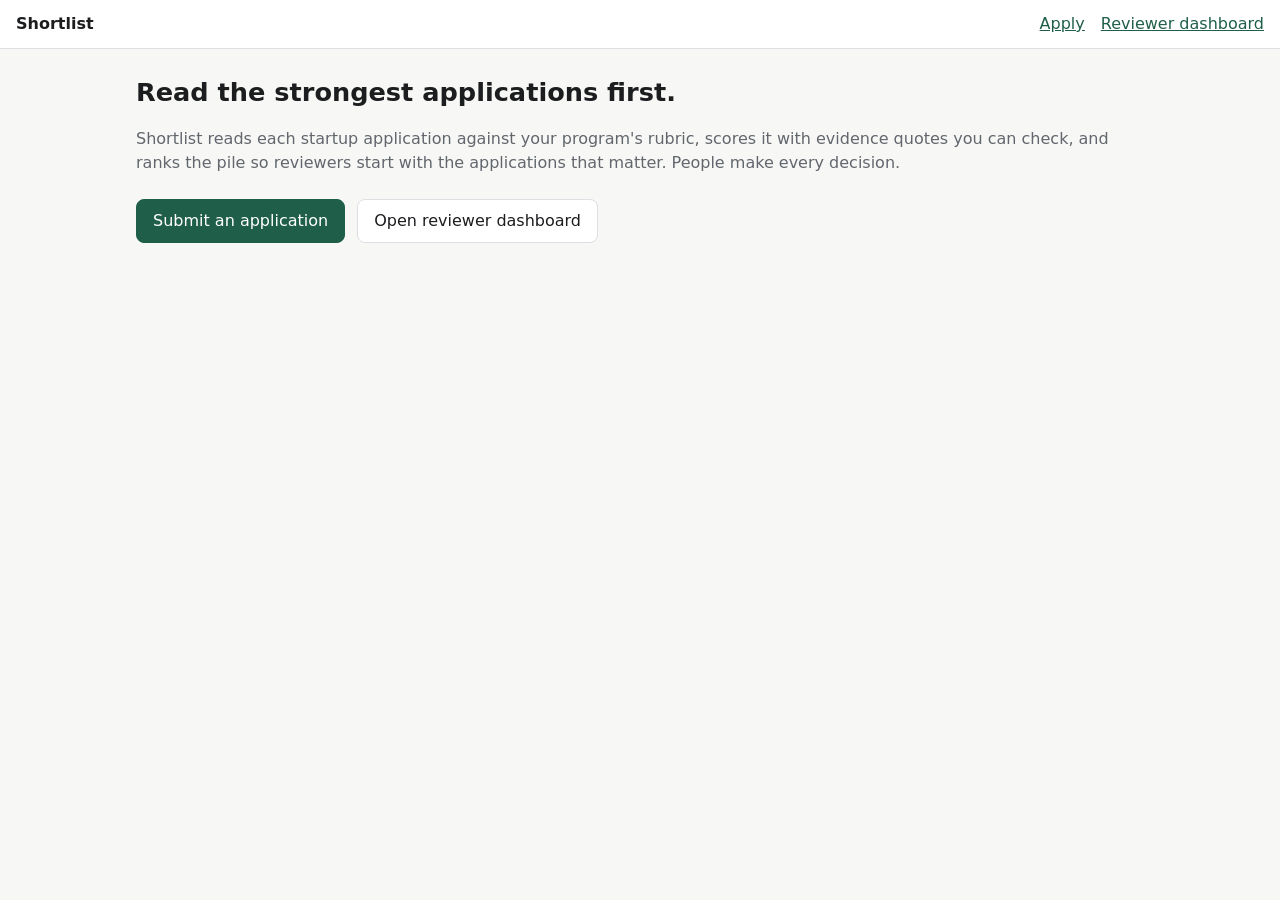
<file: frontend/index.html>
<!doctype html>
<html lang="en">
<head>
  <meta charset="utf-8">
  <meta name="viewport" content="width=device-width, initial-scale=1">
  <title>Shortlist: application triage for incubators</title>
  <link rel="stylesheet" href="css/base.css">
</head>
<body>
  <header class="site">
    <a class="brand" href="index.html">Shortlist</a>
    <a href="apply.html">Apply</a>
    <a href="dashboard.html">Reviewer dashboard</a>
  </header>
  <main>
    <h1>Read the strongest applications first.</h1>
    <p class="muted">Shortlist reads each startup application against your program's rubric, scores it with evidence quotes you can check, and ranks the pile so reviewers start with the applications that matter. People make every decision.</p>
    <!-- TODO (Amir): hero section, how-it-works in 3 steps, and the "human decides" message -->
    <div class="row" style="margin-top:24px">
      <a class="btn primary" href="apply.html">Submit an application</a>
      <a class="btn" href="dashboard.html">Open reviewer dashboard</a>
    </div>
  </main>
  <script src="js/config.js"></script>
</body>
</html>
</file>
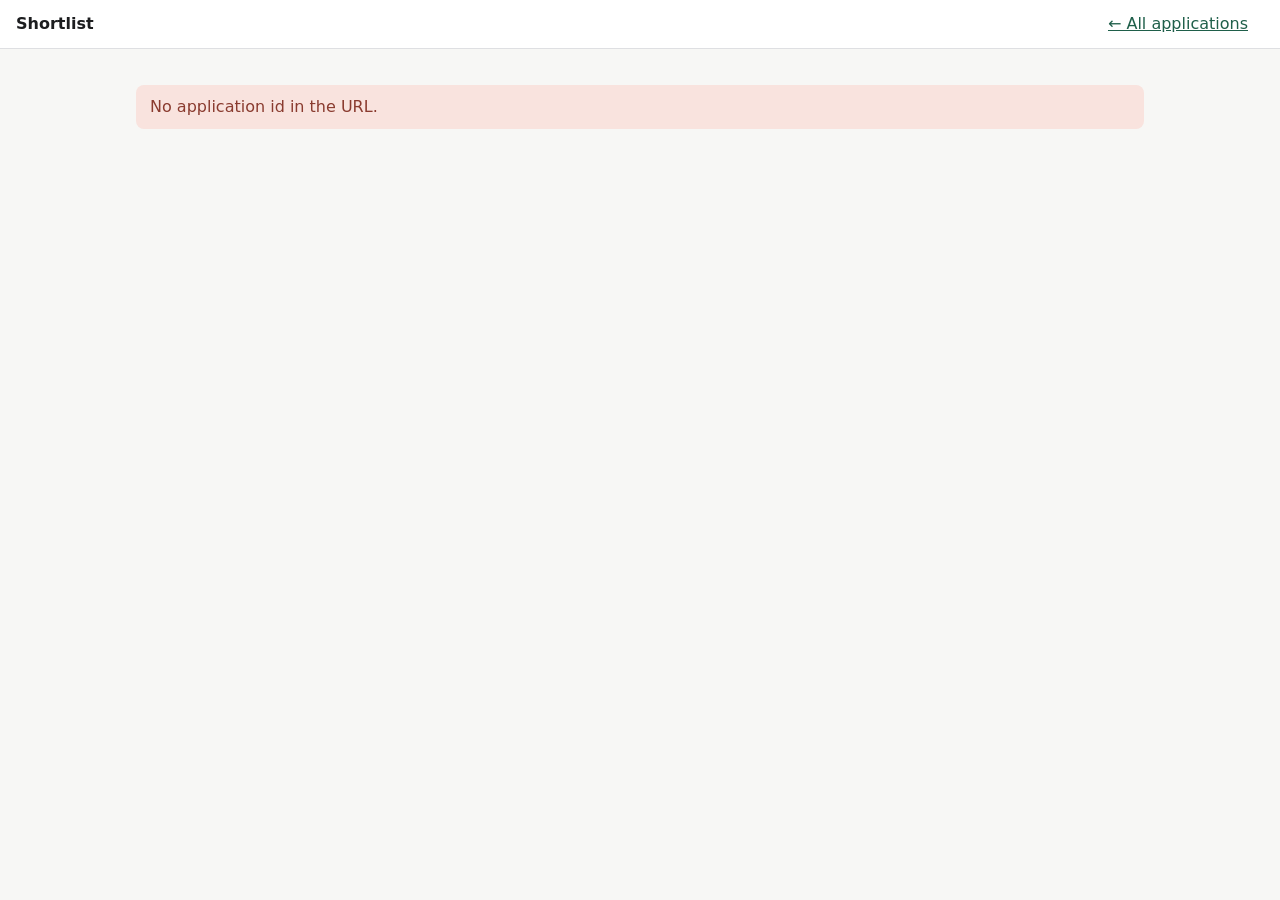
<file: frontend/application.html>
<!doctype html>
<html lang="en">
<head>
  <meta charset="utf-8">
  <meta name="viewport" content="width=device-width, initial-scale=1">
  <title>Application · Shortlist</title>
  <link rel="stylesheet" href="css/base.css">
</head>
<body>
  <header class="site">
    <a class="brand" href="index.html">Shortlist</a>
    <a href="dashboard.html">← All applications</a>
    <span id="mode"></span>
  </header>
  <main>
    <div id="error" class="error" hidden></div>
    <div id="view"></div>
    <!-- TODO (Amir/Aruba): radar or bar chart of criteria, previous/next application buttons, print view -->
  </main>

  <script src="js/config.js"></script>
  <script src="js/api.js"></script>
  <script src="js/ui.js"></script>
  <script>
    const { $, esc, priorityBadge, statusLabel, withAuth, showError } = ui;
    const params = new URLSearchParams(location.search);
    const id = params.get("id");
    const blind = params.get("blind") === "1";
    let timer;

    const list = (arr) => (arr && arr.length ? `<ul class="tight">${arr.map((x) => `<li>${esc(x)}</li>`).join("")}</ul>` : '<span class="muted">None</span>');

    function criteriaRows(ev) {
      return ev.criteria.map((c) => {
        const verify = c.evidence_quote
          ? (c.evidence_verified === true ? '<span class="verify-ok">✓ quote found in application</span>'
             : '<span class="verify-bad">⚠ quote NOT found in application</span>')
          : "";
        const quote = c.evidence_quote ? `<div class="quote ${c.evidence_verified === false ? "unverified" : ""}">“${esc(c.evidence_quote)}” ${verify}</div>` : "";
        return `<tr>
          <td><b>${esc(c.name)}</b><div class="muted">weight ${esc(c.weight)}</div></td>
          <td style="min-width:120px"><span class="score">${esc(c.score)}/5</span><div class="bar"><span style="width:${c.score * 20}%"></span></div></td>
          <td>${esc(c.reasoning)}${quote}</td></tr>`;
      }).join("");
    }

    function render(a) {
      const i = a.input, ev = a.evaluation;
      $("#mode").innerHTML = a.ai_mode === "mock" ? '<span class="badge badge-mock">MOCK AI</span>' : "";
      let html = `<h1>${esc(i.startup_name)}</h1><p class="muted">${esc(i.one_liner)}</p>
        <p class="muted">${esc(i.sector)} · ${esc(i.stage)} · Applicant: ${esc(i.founder_name)}</p>`;

      if (a.status !== "done") {
        html += `<div class="card">${esc(statusLabel[a.status] || a.status)}${a.error ? " — " + esc(a.error) : ""}
          ${a.status === "failed" ? '<div style="margin-top:8px"><button id="retry">Retry analysis</button></div>' : ""}</div>`;
      }
      if (ev) {
        html += `<div class="card row">
            <div><div class="muted">AI review score</div><div class="score" style="font-size:2rem">${esc(Math.round(ev.overall_score))}<span class="muted" style="font-size:1rem">/100</span></div></div>
            <div>${priorityBadge(ev.priority)}<div class="muted">Confidence: ${esc(ev.confidence)} · Completeness: ${esc(Math.round(ev.completeness))}%</div></div>
          </div>`;
        if (ev.injection_detected) html += `<div class="error">Instruction-like text was found in this application and ignored by the AI. Review it manually.</div>`;
        if (ev.warnings.length) html += `<div class="error">${ev.warnings.map(esc).join("<br>")}</div>`;
        html += `<h2>Summary</h2><p>${esc(ev.summary)}</p>
          <h2>Scorecard</h2><div class="table-wrap"><table><thead><tr><th>Criterion</th><th>Score</th><th>Reasoning and evidence</th></tr></thead><tbody>${criteriaRows(ev)}</tbody></table></div>
          <div class="grid grid-2">
            <div class="card"><h2 style="margin-top:0">Strengths</h2>${list(ev.strengths)}</div>
            <div class="card"><h2 style="margin-top:0">Risks</h2>${list(ev.risks)}</div>
            <div class="card"><h2 style="margin-top:0">Riskiest assumptions</h2>${list(ev.riskiest_assumptions)}</div>
            <div class="card"><h2 style="margin-top:0">Suggested interview questions</h2>${list(ev.interview_questions)}</div>
            <div class="card"><h2 style="margin-top:0">Red flags</h2>${list(ev.red_flags)}</div>
            <div class="card"><h2 style="margin-top:0">Missing information</h2>${list(ev.missing_info)}</div>
          </div>`;
      }
      html += `<h2>Application</h2><div class="card">${["problem","solution","target_customers","traction","business_model","team_background","ask"].map(
        (f) => i[f] ? `<p><b>${esc(f.replace(/_/g, " "))}</b><br>${esc(i[f])}</p>` : "").join("")}
        ${a.has_deck ? '<button id="deck">Open pitch deck (PDF)</button>' : '<span class="muted">No deck attached.</span>'}</div>`;

      const d = a.decision;
      html += `<h2>Reviewer decision</h2><div class="card">
        ${d ? `<p>Current: <b>${esc(d.decision)}</b> by ${esc(d.reviewer)}${d.note ? " — " + esc(d.note) : ""}</p>` : ""}
        <div class="row">
          <select id="decision"><option value="shortlist">Shortlist</option><option value="interview">Interview</option><option value="hold">Hold</option><option value="decline">Decline</option></select>
          <input id="note" placeholder="Note (optional)" style="flex:1;min-width:200px" maxlength="2000">
          <input id="reviewer" placeholder="Your name" style="max-width:180px" maxlength="120">
          <button id="save" class="primary">Save decision</button>
        </div></div>`;

      $("#view").innerHTML = html;
      if (d) { $("#decision").value = d.decision; }
      const deckBtn = $("#deck");
      if (deckBtn) deckBtn.onclick = () => withAuth(() => api.openDeck(a.id)).catch((e) => showError($("#error"), e));
      const retry = $("#retry");
      if (retry) retry.onclick = async () => { await withAuth(() => api.reanalyze(a.id)); load(); };
      $("#save").onclick = async () => {
        try {
          await withAuth(() => api.decide(a.id, { decision: $("#decision").value, note: $("#note").value, reviewer: $("#reviewer").value }));
          load();
        } catch (e) { showError($("#error"), e); }
      };
    }

    async function load() {
      if (!id) return showError($("#error"), new Error("No application id in the URL."));
      $("#error").hidden = true;
      try {
        const a = await withAuth(() => api.get(id, blind));
        render(a);
        clearTimeout(timer);
        if (a.status === "pending" || a.status === "analyzing") timer = setTimeout(load, 2500);
      } catch (e) { showError($("#error"), e); }
    }
    load();
  </script>
</body>
</html>
</file>
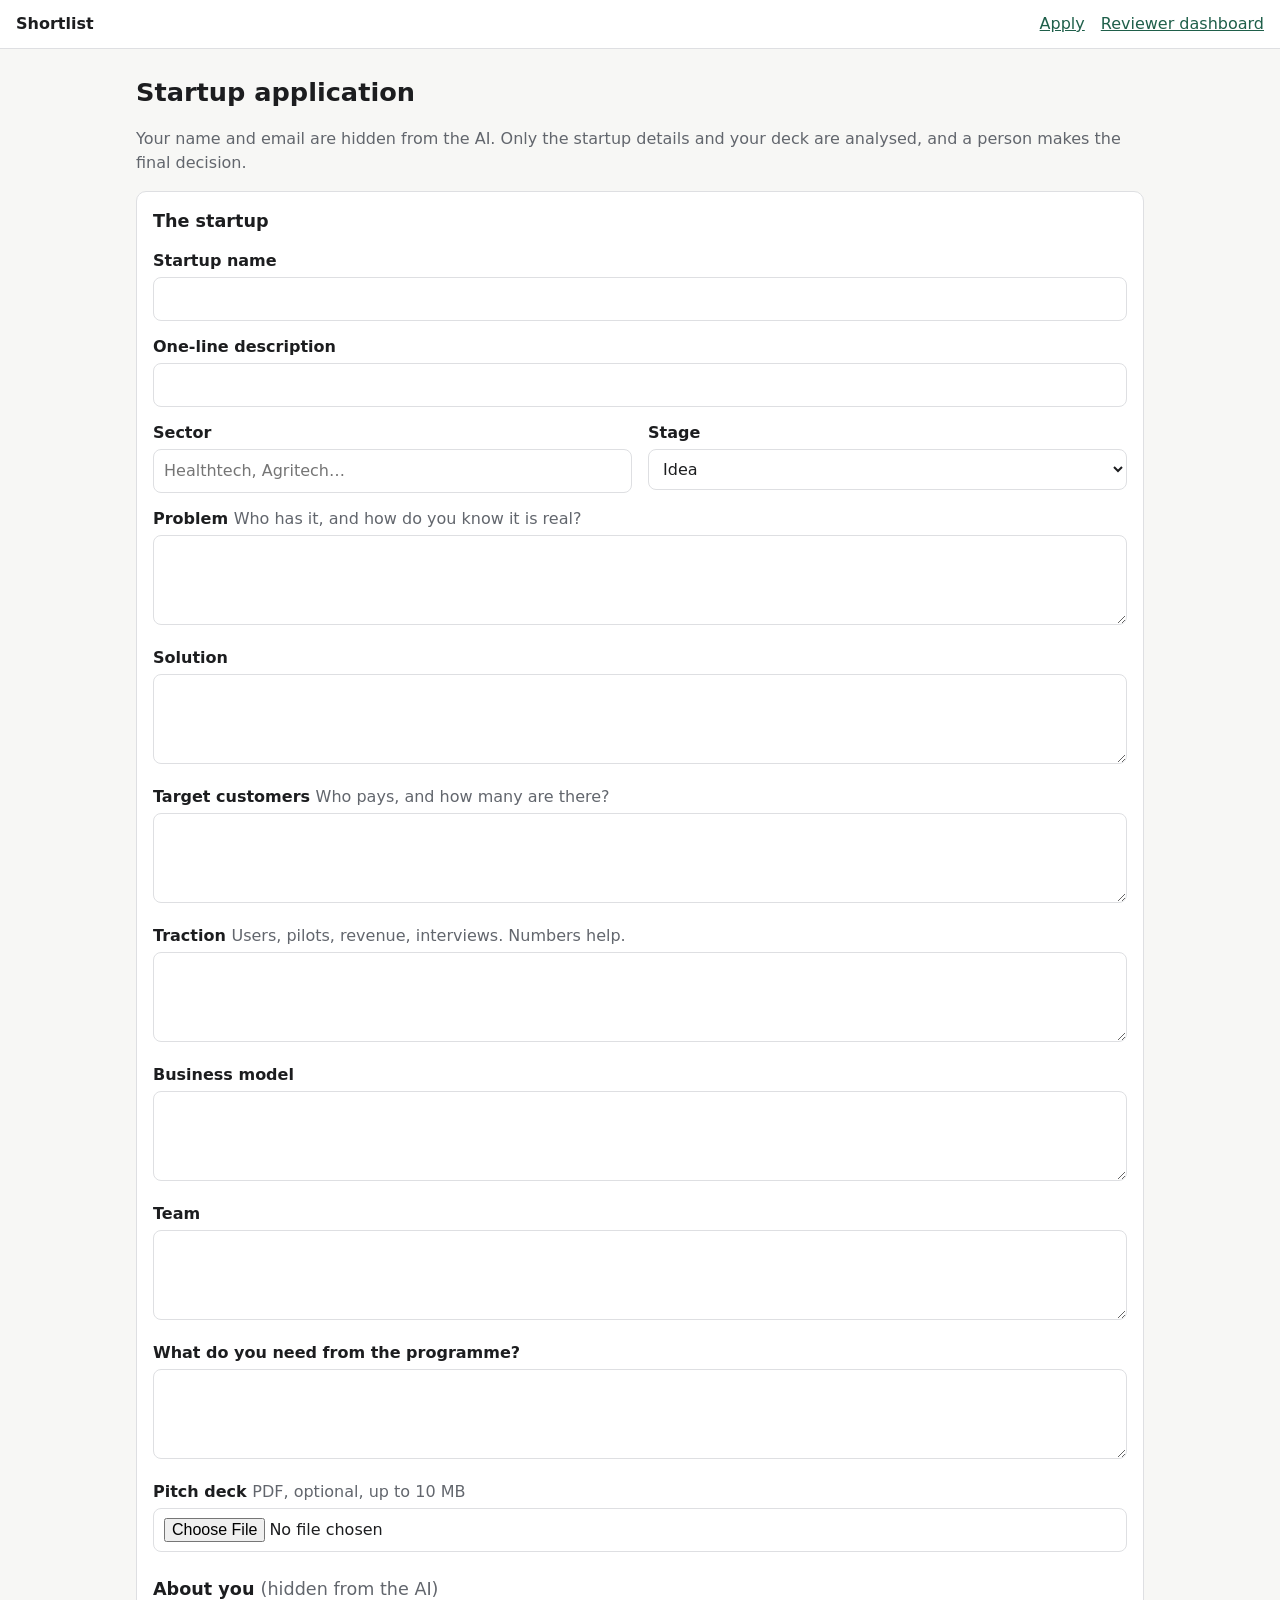
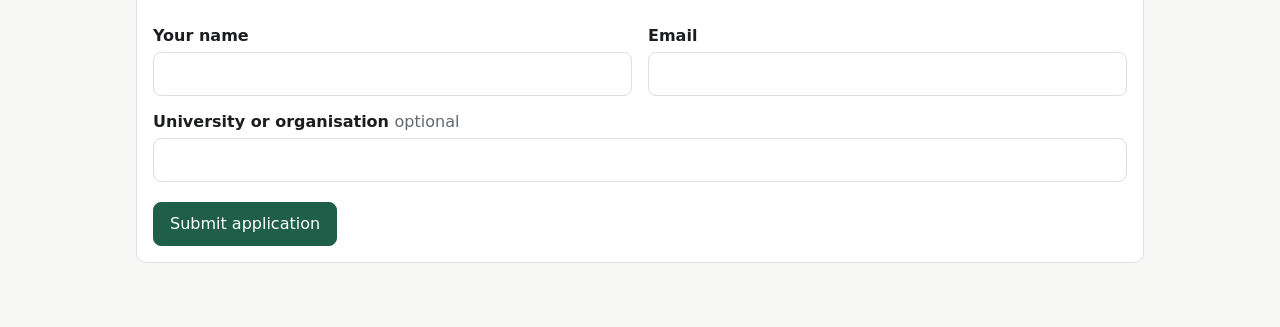
<file: frontend/apply.html>
<!doctype html>
<html lang="en">
<head>
  <meta charset="utf-8">
  <meta name="viewport" content="width=device-width, initial-scale=1">
  <title>Apply · Shortlist</title>
  <link rel="stylesheet" href="css/base.css">
</head>
<body>
  <header class="site">
    <a class="brand" href="index.html">Shortlist</a>
    <a href="apply.html">Apply</a>
    <a href="dashboard.html">Reviewer dashboard</a>
  </header>
  <main>
    <h1>Startup application</h1>
    <p class="muted">Your name and email are hidden from the AI. Only the startup details and your deck are analysed, and a person makes the final decision.</p>

    <div id="error" class="error" hidden></div>
    <div id="done" class="ok" hidden>
      Application received. Reference: <b id="ref"></b>. The reviewers will take it from here.
      <div style="margin-top:8px"><a href="apply.html">Submit another</a></div>
    </div>

    <form id="form" class="card" novalidate>
      <h2 style="margin-top:0">The startup</h2>
      <label for="startup_name">Startup name</label>
      <input id="startup_name" name="startup_name" required maxlength="120">

      <label for="one_liner">One-line description</label>
      <input id="one_liner" name="one_liner" required maxlength="300">

      <div class="grid grid-2">
        <div><label for="sector">Sector</label><input id="sector" name="sector" maxlength="80" placeholder="Healthtech, Agritech…"></div>
        <div><label for="stage">Stage</label>
          <select id="stage" name="stage">
            <option value="idea">Idea</option><option value="prototype">Prototype</option>
            <option value="mvp">MVP</option><option value="launched">Launched</option><option value="revenue">Earning revenue</option>
          </select></div>
      </div>

      <label for="problem">Problem <span class="hint">Who has it, and how do you know it is real?</span></label>
      <textarea id="problem" name="problem" required maxlength="4000"></textarea>
      <label for="solution">Solution</label>
      <textarea id="solution" name="solution" required maxlength="4000"></textarea>
      <label for="target_customers">Target customers <span class="hint">Who pays, and how many are there?</span></label>
      <textarea id="target_customers" name="target_customers" maxlength="3000"></textarea>
      <label for="traction">Traction <span class="hint">Users, pilots, revenue, interviews. Numbers help.</span></label>
      <textarea id="traction" name="traction" maxlength="3000"></textarea>
      <label for="business_model">Business model</label>
      <textarea id="business_model" name="business_model" maxlength="3000"></textarea>
      <label for="team_background">Team</label>
      <textarea id="team_background" name="team_background" maxlength="3000"></textarea>
      <label for="ask">What do you need from the programme?</label>
      <textarea id="ask" name="ask" maxlength="2000"></textarea>

      <label for="deck">Pitch deck <span class="hint">PDF, optional, up to 10 MB</span></label>
      <input id="deck" name="deck" type="file" accept="application/pdf">

      <h2>About you <span class="muted" style="font-weight:400">(hidden from the AI)</span></h2>
      <div class="grid grid-2">
        <div><label for="founder_name">Your name</label><input id="founder_name" name="founder_name" required maxlength="120"></div>
        <div><label for="founder_email">Email</label><input id="founder_email" name="founder_email" type="email" required maxlength="200"></div>
      </div>
      <label for="organization">University or organisation <span class="hint">optional</span></label>
      <input id="organization" name="organization" maxlength="160">

      <div class="row" style="margin-top:20px">
        <button id="submit" class="primary" type="submit">Submit application</button>
        <button id="fill" type="button" hidden>Fill example (demo)</button>
      </div>
      <!-- TODO (Aruba/Hafsa): inline field validation messages, character counters, loading state polish -->
    </form>
  </main>

  <script src="js/config.js"></script>
  <script src="js/api.js"></script>
  <script src="js/ui.js"></script>
  <script>
    const { $, showError } = ui;
    const FIELDS = ["startup_name","one_liner","sector","stage","problem","solution","target_customers",
                    "traction","business_model","team_background","ask","founder_name","founder_email","organization"];

    // Demo helper: open apply.html?demo=1 to show a "Fill example" button (for live demos, so nobody types on stage).
    if (new URLSearchParams(location.search).get("demo") === "1") {
      $("#fill").hidden = false;
      $("#fill").addEventListener("click", () => {
        const sample = {
          startup_name: "ClinicPing", one_liner: "SMS reminders that cut missed appointments at small clinics.",
          sector: "Healthtech", stage: "mvp",
          problem: "Small clinics lose about a third of booked appointments to no-shows, and receptionists phone patients by hand every evening.",
          solution: "An SMS reminder tool where patients confirm or reschedule with one reply, with a simple page for the receptionist.",
          target_customers: "Independent clinics in Peshawar with one to three doctors.",
          traction: "Three clinics piloted for eight weeks and no-shows fell from 30 percent to 18 percent in their own booking logs.",
          business_model: "Clinics pay PKR 3,000 per month per doctor.",
          team_background: "A developer and a former clinic manager who ran scheduling for four years.",
          ask: "Mentorship on selling to clinics and an introduction to a clinic network.",
          founder_name: "Demo Founder", founder_email: "demo@example.com", organization: "",
        };
        FIELDS.forEach((f) => { if (sample[f] !== undefined) $("#" + f).value = sample[f]; });
      });
    }

    $("#form").addEventListener("submit", async (ev) => {
      ev.preventDefault();
      $("#error").hidden = true;
      const payload = {};
      FIELDS.forEach((f) => (payload[f] = $("#" + f).value.trim()));
      const file = $("#deck").files[0] || null;
      if (file && file.size > 10 * 1024 * 1024) return showError($("#error"), new Error("The deck is larger than 10 MB."));

      const btn = $("#submit");
      btn.disabled = true; btn.textContent = "Submitting…";
      try {
        const res = await api.submit(payload, file);
        $("#ref").textContent = res.id;
        $("#form").hidden = true;
        $("#done").hidden = false;
        window.scrollTo(0, 0);
      } catch (e) {
        // 422 detail is a JSON list of {loc, msg}; show it readably
        let msg = e.message;
        try { const d = JSON.parse(msg); if (Array.isArray(d)) msg = d.map((x) => (x.loc || []).slice(-1)[0] + ": " + x.msg).join("\n"); } catch (_) {}
        showError($("#error"), new Error(msg));
        $("#error").style.whiteSpace = "pre-line";
      } finally {
        btn.disabled = false; btn.textContent = "Submit application";
      }
    });
  </script>
</body>
</html>
</file>
<file: frontend/css/base.css>
/* Design tokens: change these first to re-theme the whole app. */
:root {
  --bg: #f7f7f5;
  --surface: #ffffff;
  --text: #1c1d1f;
  --muted: #62666d;
  --border: #dedfe2;
  --accent: #1f5f4a;
  --accent-contrast: #ffffff;
  --high: #1f7a4d;
  --high-bg: #e3f3ea;
  --medium: #8a5a00;
  --medium-bg: #fdf0d2;
  --low: #8a3b2f;
  --low-bg: #f9e3de;
  --warn: #9a3412;
  --radius: 10px;
  --gap: 16px;
  font-family: system-ui, -apple-system, "Segoe UI", Roboto, sans-serif;
}
@media (prefers-color-scheme: dark) {
  :root {
    --bg: #131416; --surface: #1c1d20; --text: #ececee; --muted: #a0a4ab; --border: #34363b;
    --accent: #5fc19a; --accent-contrast: #0e1512;
    --high: #7fd8a8; --high-bg: #16301f; --medium: #f0c46a; --medium-bg: #3a2e12; --low: #f0a89b; --low-bg: #3b1f1a;
    --warn: #f0a070;
  }
}
* { box-sizing: border-box; }
body { margin: 0; background: var(--bg); color: var(--text); line-height: 1.5; }
a { color: var(--accent); }
header.site { display: flex; align-items: center; gap: var(--gap); padding: 12px 16px; background: var(--surface); border-bottom: 1px solid var(--border); flex-wrap: wrap; }
header.site .brand { font-weight: 700; text-decoration: none; color: var(--text); margin-right: auto; }
main { max-width: 1040px; margin: 0 auto; padding: 24px 16px 64px; }
h1 { font-size: 1.6rem; margin: 0 0 4px; }
h2 { font-size: 1.1rem; margin: 24px 0 8px; }
.muted { color: var(--muted); }
.card { background: var(--surface); border: 1px solid var(--border); border-radius: var(--radius); padding: 16px; }
.grid { display: grid; gap: var(--gap); }
.grid-2 { grid-template-columns: repeat(auto-fit, minmax(280px, 1fr)); }
.stats { display: grid; grid-template-columns: repeat(auto-fit, minmax(150px, 1fr)); gap: 12px; margin: 16px 0; }
.stat b { display: block; font-size: 1.5rem; }
label { display: block; font-weight: 600; margin: 14px 0 4px; }
label .hint { font-weight: 400; color: var(--muted); }
input, select, textarea { width: 100%; padding: 9px 10px; border: 1px solid var(--border); border-radius: 8px; background: var(--surface); color: var(--text); font: inherit; }
textarea { min-height: 90px; resize: vertical; }
.row { display: flex; gap: 12px; flex-wrap: wrap; align-items: center; }
.row > * { width: auto; }
button, .btn { display: inline-block; padding: 9px 16px; border-radius: 8px; border: 1px solid var(--border); background: var(--surface); color: var(--text); font: inherit; cursor: pointer; text-decoration: none; }
button.primary, .btn.primary { background: var(--accent); color: var(--accent-contrast); border-color: var(--accent); }
button:disabled { opacity: .55; cursor: not-allowed; }
table { width: 100%; border-collapse: collapse; background: var(--surface); border: 1px solid var(--border); border-radius: var(--radius); overflow: hidden; }
th, td { text-align: left; padding: 10px 12px; border-bottom: 1px solid var(--border); vertical-align: top; }
th { font-size: .8rem; text-transform: uppercase; letter-spacing: .04em; color: var(--muted); }
tr:last-child td { border-bottom: 0; }
tbody tr:hover { background: color-mix(in srgb, var(--accent) 6%, transparent); }
.table-wrap { overflow-x: auto; }
.badge { display: inline-block; padding: 2px 10px; border-radius: 999px; font-size: .8rem; font-weight: 600; }
.badge-high { color: var(--high); background: var(--high-bg); }
.badge-medium { color: var(--medium); background: var(--medium-bg); }
.badge-low { color: var(--low); background: var(--low-bg); }
.badge-none { color: var(--muted); background: var(--border); }
.badge-mock { color: #fff; background: #b42318; }
.score { font-weight: 700; font-variant-numeric: tabular-nums; }
.bar { height: 8px; background: var(--border); border-radius: 4px; overflow: hidden; min-width: 80px; }
.bar > span { display: block; height: 100%; background: var(--accent); }
.error { background: var(--low-bg); color: var(--low); padding: 10px 14px; border-radius: 8px; margin: 12px 0; }
.ok { background: var(--high-bg); color: var(--high); padding: 10px 14px; border-radius: 8px; margin: 12px 0; }
.quote { border-left: 3px solid var(--border); margin: 6px 0 0; padding: 2px 10px; color: var(--muted); font-style: italic; }
.quote.unverified { border-color: var(--warn); }
.verify-ok { color: var(--high); font-style: normal; font-size: .85rem; }
.verify-bad { color: var(--warn); font-style: normal; font-size: .85rem; }
ul.tight { margin: 4px 0; padding-left: 20px; }
[hidden] { display: none !important; }
@media (max-width: 640px) { main { padding-top: 16px; } h1 { font-size: 1.35rem; } }
</file>
